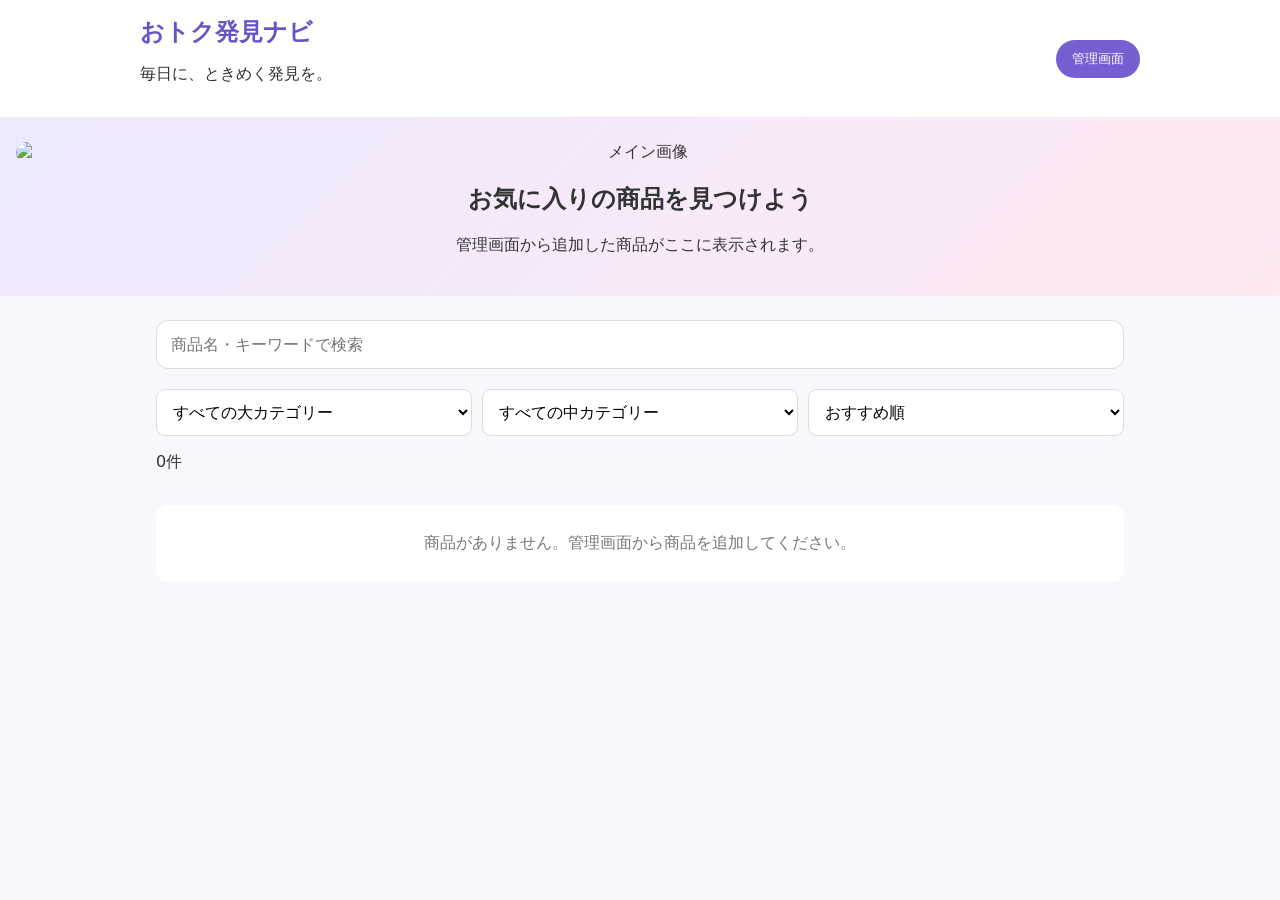
<file: trial/index.html>
<!doctype html>
<html lang="ja"><head><meta charset="utf-8"><meta name="viewport" content="width=device-width,initial-scale=1"><title>おトク発見ナビ お試し版</title><link rel="stylesheet" href="style.css"></head>
<body>
<header><div><img id="siteLogo" hidden alt="ロゴ"><h1 id="siteTitle">おトク発見ナビ</h1><p>毎日に、ときめく発見を。</p></div><a id="adminLink" href="#admin">管理画面</a></header>
<section id="homeView">
<section class="hero"><img id="heroImage" hidden alt="メイン画像"><h2>お気に入りの商品を見つけよう</h2><p>管理画面から追加した商品がここに表示されます。</p></section>
<main><input id="search" class="search" type="search" placeholder="商品名・キーワードで検索"><div class="filters"><select id="filterMain"><option value="">すべての大カテゴリー</option></select><select id="filterSub"><option value="">すべての中カテゴリー</option></select><select id="sort"><option value="default">おすすめ順</option><option value="name">名前順</option></select></div><p id="count"></p><div id="productGrid" class="grid"></div></main>
</section>
<section id="adminView" hidden>
<header><h1>お試し版 管理画面</h1><a href="#">メイン画面へ戻る</a></header><main>
<section class="panel"><h2>商品を追加</h2><form id="productForm">
<label>商品名<input id="name" required maxlength="120"></label>
<label>大カテゴリー<select id="mainCategory" required><option value="">選択してください</option></select></label>
<label>中カテゴリー<select id="subCategory" required><option value="">先に大カテゴリーを選択</option></select></label>
<label>商品説明<textarea id="description" rows="3"></textarea></label>
<label>商品画像<input id="imageFile" type="file" accept="image/*"></label><img id="imagePreview" class="preview" hidden alt="画像プレビュー">
<label>Amazon URL<input id="amazonUrl" type="url" placeholder="https://..."></label>
<label>楽天市場 URL<input id="rakutenUrl" type="url" placeholder="https://..."></label>
<label>その他 URL<input id="otherUrl" type="url" placeholder="https://..."></label>
<label>その他販売店名<input id="otherStoreName"></label>
<button class="primary" type="submit">商品を追加する</button><p id="formStatus" role="status"></p>
</form></section>
<section class="panel"><h2>登録商品</h2><div id="productList"></div></section>
<section class="panel"><h2>メイン画面の設定</h2><label>サイト名<input id="siteTitleInput" value="おトク発見ナビ"></label><label>メイン画像<input id="heroFile" type="file" accept="image/*"></label><label>ロゴ画像<input id="logoFile" type="file" accept="image/*"></label><button id="saveSettings" class="primary" type="button">設定を反映</button><p id="settingsStatus" role="status"></p></section>
<section class="panel danger"><h2>全データ消去</h2><p>商品・画像・サイト設定・入力内容をすべて消去し、初期状態に戻します。</p><button id="clearAll" type="button">すべてのデータを消去</button></section>
</main></section>
<dialog id="detailDialog"><button id="closeDetail" class="close" type="button">閉じる</button><div id="detailContent"></div></dialog><script type="module" src="app.js"></script></body></html>
</file>
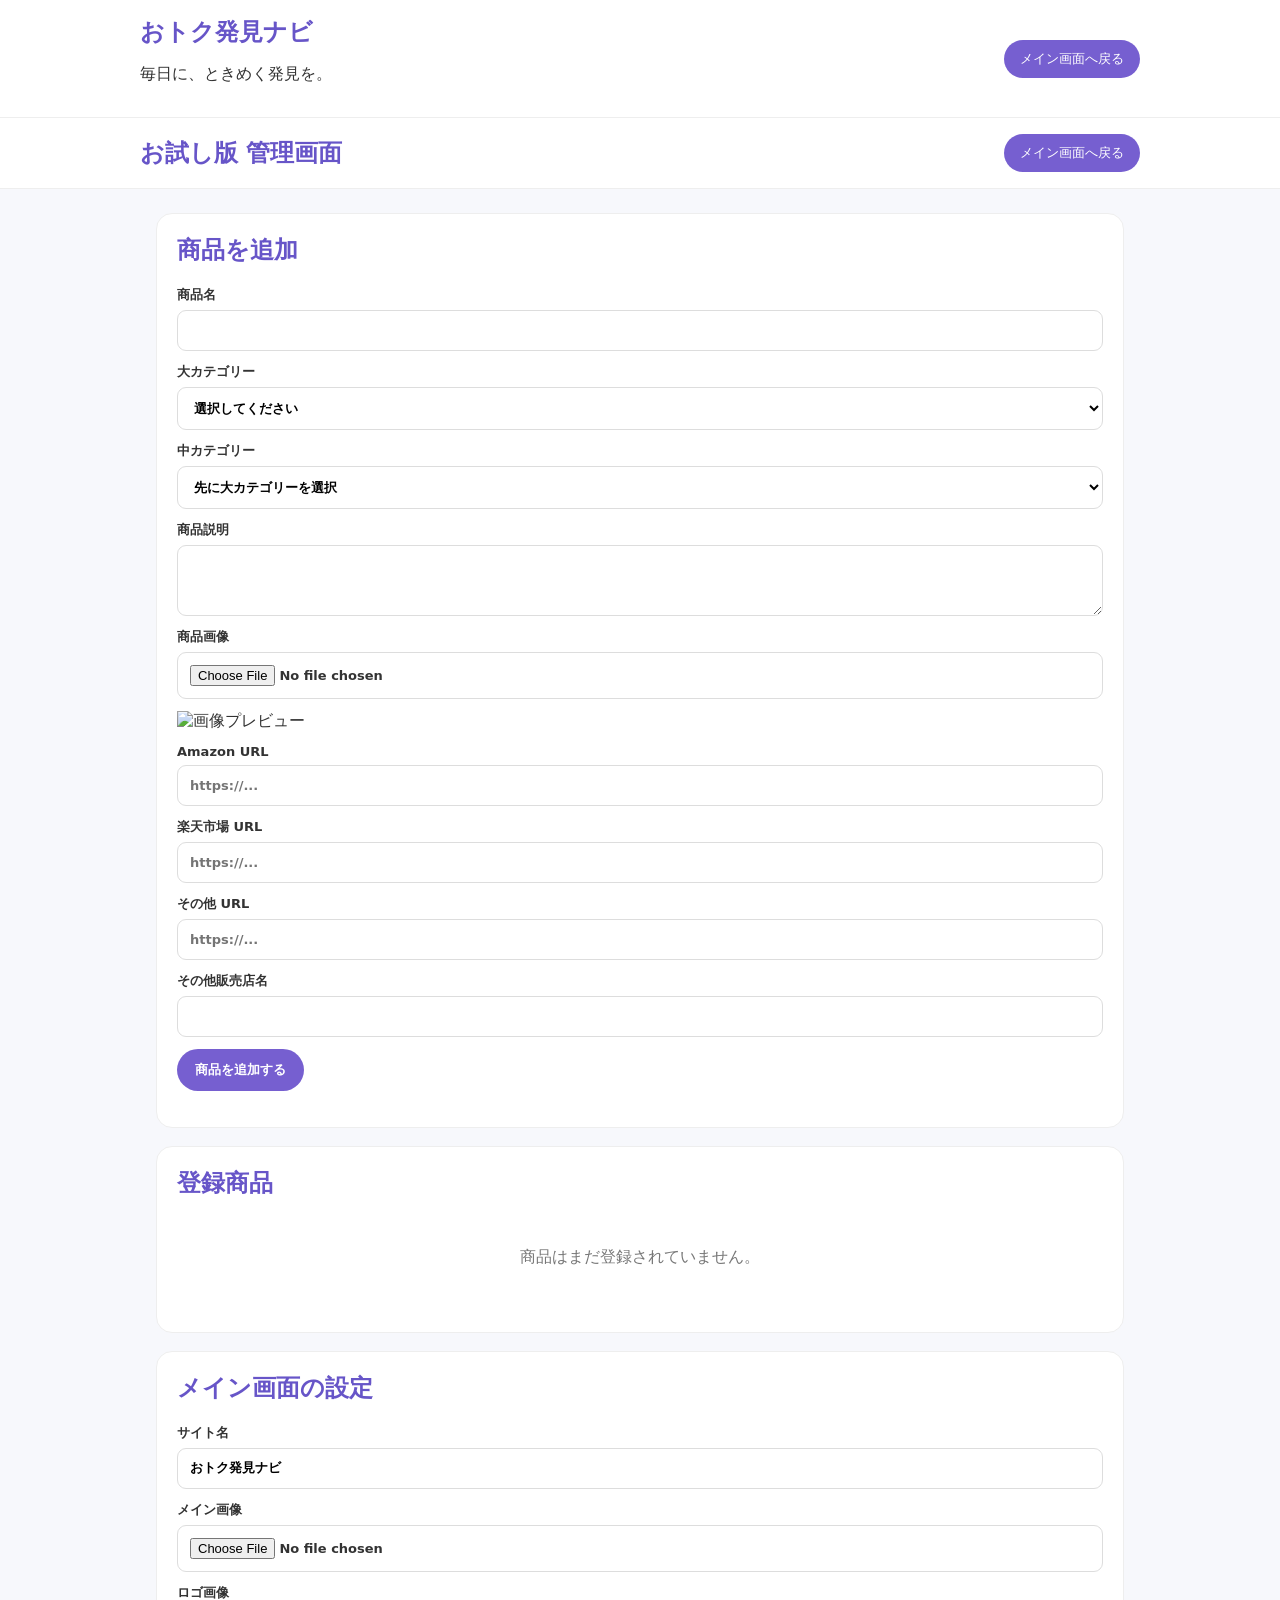
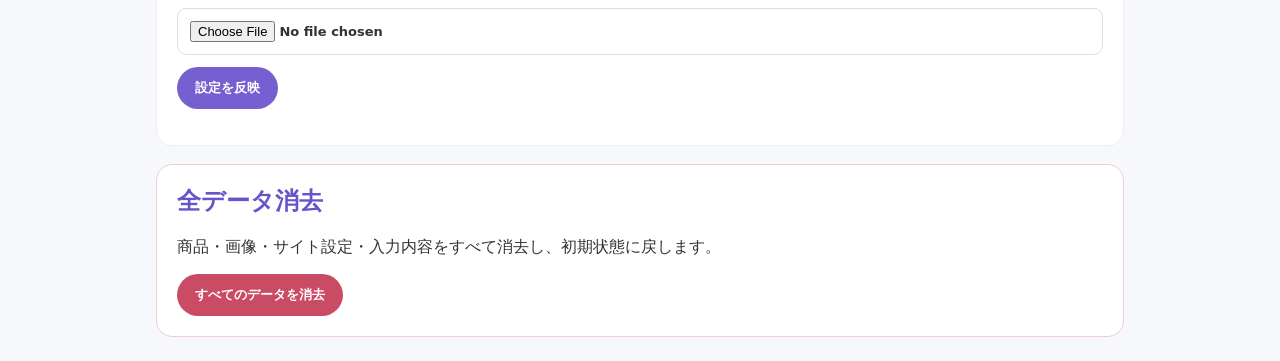
<file: trial/admin.html>
<!doctype html><html lang="ja"><head><meta charset="utf-8"><meta name="viewport" content="width=device-width,initial-scale=1"><meta http-equiv="refresh" content="0; url=index.html#admin"><title>おトク発見ナビ 管理画面</title></head><body><p><a href="index.html#admin">管理画面を開く</a></p><script>location.replace("index.html#admin");</script></body></html>
</file>
<file: trial/style.css>
*{box-sizing:border-box}body{margin:0;background:#f7f8fc;color:#333;font-family:system-ui,-apple-system,"Noto Sans JP",sans-serif}header{background:white;padding:16px max(16px,calc((100% - 1000px)/2));display:flex;align-items:center;justify-content:space-between;gap:16px;border-bottom:1px solid #eee}header h1{margin:0;color:#6755c8;font-size:24px}header a{background:#765fd0;color:white;text-decoration:none;border-radius:24px;padding:10px 16px;font-size:13px}main{max-width:1000px;margin:24px auto;padding:0 16px}.hero{text-align:center;padding:24px 16px;background:linear-gradient(135deg,#eee9ff,#ffeaf3)}.hero img{display:block;max-width:100%;max-height:280px;object-fit:contain;margin:0 auto 15px;border-radius:14px}.panel{background:white;border:1px solid #eee;border-radius:16px;padding:20px;margin:0 0 18px}.panel h2{margin-top:0;color:#6755c8}label{display:block;font-size:13px;font-weight:600;margin:12px 0}input,select,textarea{display:block;width:100%;padding:12px;margin-top:6px;border:1px solid #ddd;border-radius:9px;font:inherit;background:white}button,.primary{border:0;border-radius:24px;padding:12px 18px;background:#765fd0;color:white;font-weight:bold;cursor:pointer}.danger button{background:#c94b64}.danger{border-color:#f2cbd3}.preview{display:block;max-width:180px;max-height:160px;object-fit:contain;margin:10px 0}.item{display:flex;align-items:center;gap:12px;padding:10px;border-bottom:1px solid #eee}.item img{width:64px;height:64px;object-fit:contain}.item-info{flex:1}.item small{display:block;color:#777;margin-top:5px}.item button{background:#c94b64}.search{width:100%;padding:14px;border:1px solid #ddd;border-radius:12px;font:inherit}.filters{display:flex;gap:10px;margin:14px 0}.filters select{flex:1}.grid{display:grid;grid-template-columns:repeat(auto-fill,minmax(210px,1fr));gap:16px}.card{background:white;padding:14px;border:1px solid #eee;border-radius:16px}.photo{height:170px;background:#f4f0fc;border-radius:12px;display:grid;place-items:center;overflow:hidden;font-size:50px}.photo img{width:100%;height:100%;object-fit:contain}.card h3{font-size:16px}.card p{font-size:13px;line-height:1.6;color:#666}.card small{display:block;margin-top:10px;color:#765fd0}.card button,.buy{display:block;width:100%;margin-top:9px;text-align:center;text-decoration:none;border:0;border-radius:22px;padding:11px;background:#765fd0;color:white}.empty{background:white;padding:28px;text-align:center;border-radius:12px;color:#777;grid-column:1/-1}dialog{width:min(92vw,520px);border:0;border-radius:16px;padding:22px;max-height:85vh;overflow:auto}dialog::backdrop{background:#0008}.close{float:right;background:#eee;color:#333}.detail-image{display:block;max-width:100%;max-height:220px;object-fit:contain;margin:12px auto}@media(max-width:600px){header h1{font-size:19px}.filters{flex-direction:column}.grid{grid-template-columns:repeat(2,minmax(0,1fr));gap:10px}.photo{height:130px}.panel{padding:14px}}
</file>
